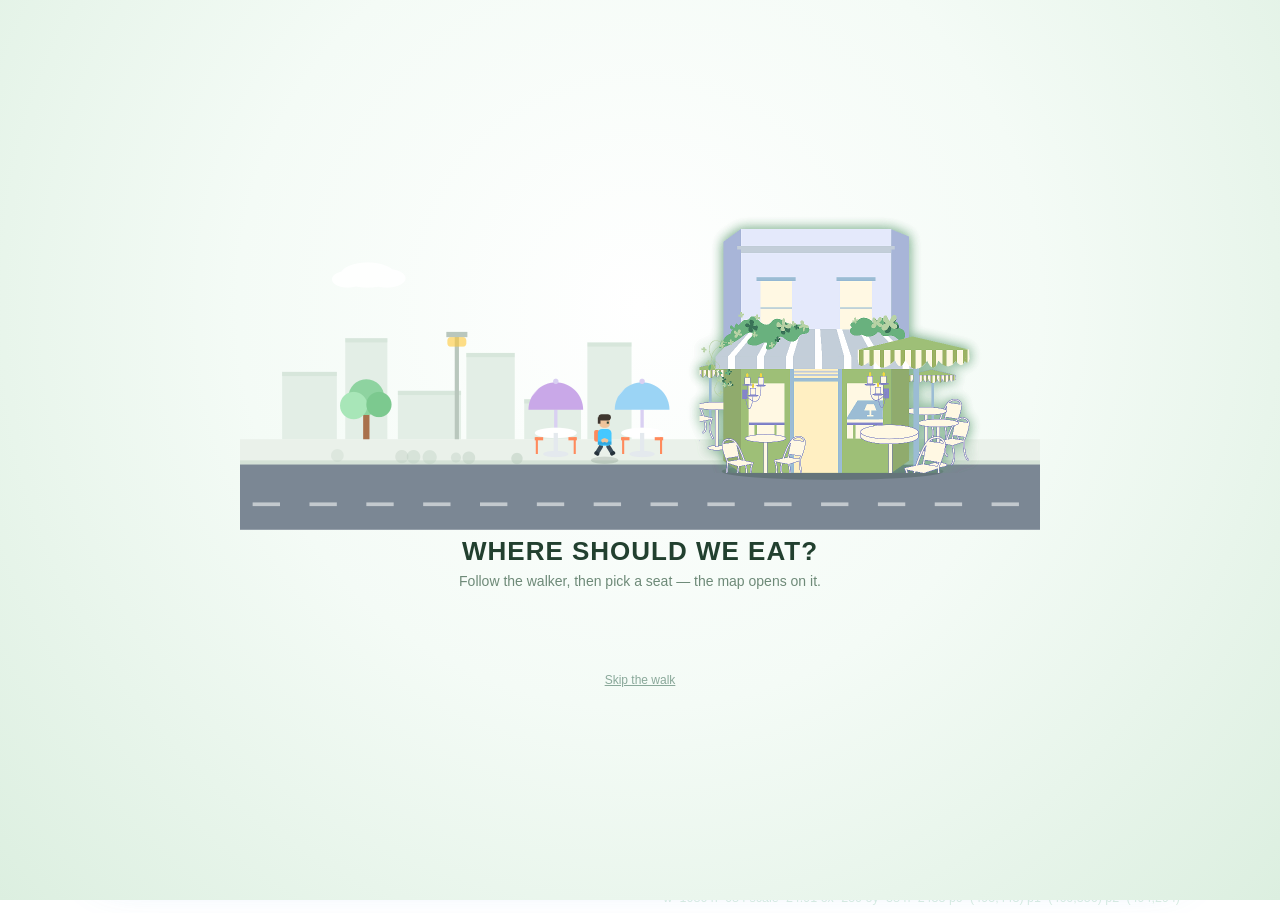
<file: index.html>
<!DOCTYPE html>
<html lang="en">
<head>
  <meta charset="utf-8" />
  <meta name="viewport" content="width=device-width, initial-scale=1" />
  <title>NYC Outdoor Dining Map &mdash; p5.js</title>
  <link rel="preconnect" href="https://fonts.googleapis.com" />
  <link rel="preconnect" href="https://fonts.gstatic.com" crossorigin />
  <link rel="stylesheet" href="style.css?v=20261020x" />
  <script src="p5.min.js"></script>
  <script>window.p5 || document.write('<script src="https://cdn.jsdelivr.net/npm/p5@1.11.3/lib/p5.min.js"><\/script>')</script>
</head>
<body>
  <div id="intro" class="intro" role="dialog" aria-modal="true" aria-label="Choose where to eat">
    <div class="intro-inner">
      <canvas id="intro-canvas" width="760" height="300" aria-hidden="true"></canvas>
      <h2 class="intro-title">Where should we eat?</h2>
      <p class="intro-sub">Follow the walker, then pick a seat &mdash; the map opens on it.</p>
      <div class="intro-choices" id="intro-choices">
        <button class="choice" data-choice="Sidewalk" data-variant="sidewalk">
          <svg viewBox="0 0 24 24" aria-hidden="true"><path d="M2 12a10 10 0 0 1 20 0z" fill="currentColor"></path><path d="M12 12v9M9.5 21h5" stroke="currentColor" stroke-width="1.8" fill="none" stroke-linecap="round"></path></svg>
          <span>Sidewalk dining</span>
        </button>
        <button class="choice" data-choice="Roadway" data-variant="roadway">
          <svg viewBox="0 0 24 24" aria-hidden="true"><path d="M6.5 3 4 21h16L17.5 3z" fill="currentColor" opacity="0.22"></path><path d="M12 5v3M12 11v3M12 17v3" stroke="currentColor" stroke-width="1.9" stroke-linecap="round"></path></svg>
          <span>Roadway dining</span>
        </button>
        <button class="choice ghost" data-choice="ALL" data-variant="both">
          <svg viewBox="0 0 24 24" aria-hidden="true"><circle cx="7" cy="12" r="4.2" fill="currentColor"></circle><rect x="13" y="8" width="8" height="8" rx="1.6" fill="currentColor"></rect></svg>
          <span>Show everything</span>
        </button>
      </div>
      <button id="intro-skip" class="intro-skip" type="button">Skip the walk</button>
    </div>
  </div>

  <main class="panel">
    <header id="page-header">
      <h1>NYC Outdoor Dining</h1>
      <p class="subtitle">Licensed Dining Out NYC locations, plotted at their real latitude / longitude</p>
    </header>

    <section class="controls">
      <div id="borough-chips" class="chips" aria-label="Toggle boroughs"></div>
      <div class="shape-key">
        <span class="key-item"><span class="dot shape-circle"></span>Sidewalk dining</span>
        <span class="key-item"><span class="dot shape-square"></span>Roadway dining</span>
      </div>
      <div class="filters" id="license-filters">
        <button data-filter="ALL" class="active">All</button>
        <button data-filter="Sidewalk">Sidewalk</button>
        <button data-filter="Roadway">Roadway</button>
      </div>
      <label class="bg-opacity" for="bg-opacity">
        <span class="bg-opacity-label">Map wash</span>
        <input id="bg-opacity" type="range" min="10" max="100" step="5" value="80" aria-label="Map background opacity" />
        <output id="bg-opacity-value" for="bg-opacity">80%</output>
      </label>
      <button id="sound-toggle" class="sound-toggle" type="button" aria-pressed="true" title="Sound on">
        <svg class="icon-on" viewBox="0 0 24 24" fill="none" stroke="currentColor" stroke-width="1.8" stroke-linecap="round" stroke-linejoin="round" aria-hidden="true">
          <path d="M4 9.5h3.5L12 5.5v13L7.5 14.5H4z" />
          <path d="M16 9c1.3 1.6 1.3 4.4 0 6M18.6 6.5c2.4 2.9 2.4 8.1 0 11" />
        </svg>
        <svg class="icon-off" viewBox="0 0 24 24" fill="none" stroke="currentColor" stroke-width="1.8" stroke-linecap="round" stroke-linejoin="round" aria-hidden="true">
          <path d="M4 9.5h3.5L12 5.5v13L7.5 14.5H4z" />
          <path d="M16.5 9.5l4 5M20.5 9.5l-4 5" />
        </svg>
        <span class="sound-label">Sound</span>
      </button>
    </section>

    <div id="canvas-wrap">
      <div id="tooltip" class="hidden"></div>
      <div id="place-badge" class="place-badge hidden" aria-hidden="true"></div>
      <div id="detail" class="hidden" role="dialog" aria-label="Location details">
        <button id="detail-fav" class="detail-fav" type="button" aria-pressed="false" aria-label="Save to favorites" title="Save to favorites">
          <svg viewBox="0 0 24 24" aria-hidden="true"><path d="M12 3.5l2.6 5.3 5.9.9-4.3 4.1 1 5.8L12 17.9 6.8 19.6l1-5.8L3.5 9.7l5.9-.9z" /></svg>
        </button>
        <button id="detail-close" type="button" aria-label="Close details">&times;</button>
        <div id="detail-icon" class="detail-icon"></div>
        <div class="detail-body">
          <a id="detail-name" class="detail-name" href="#" target="_blank" rel="noopener noreferrer" title="Open this place in Google Maps"></a>
          <span id="detail-street" class="detail-street"></span>
          <span id="detail-meta" class="detail-meta"></span>
          <a id="detail-map" class="detail-map" href="#" target="_blank" rel="noopener noreferrer">
            <svg viewBox="0 0 24 24" fill="none" stroke="currentColor" stroke-width="1.8" stroke-linecap="round" stroke-linejoin="round" aria-hidden="true">
              <path d="M12 21s7-5.6 7-11a7 7 0 1 0-14 0c0 5.4 7 11 7 11z" />
              <circle cx="12" cy="10" r="2.6" />
            </svg>
            Open in Google Maps
          </a>
        </div>
      </div>
    </div>

    <footer>
      <span><span id="stat-visible">&ndash;</span> of <span id="stat-total">&ndash;</span> locations shown</span>
      <span class="hint">Hover a point &middot; click a point for its icon and a Google Maps link &middot; toggle boroughs with the chips &middot; click the corner caf&eacute; to switch view</span>
      <span class="source" id="source-note"></span>
    </footer>
  </main>

  <aside id="left-rail" class="left-rail" aria-label="Map tools">
    <div id="map-hud" class="map-hud" aria-label="Map overview">
    <div class="hud-top">
      <div class="hud-compass" id="hud-compass" role="button" tabindex="0" title="Drag to rotate the map · click to face north again"><span id="hud-compass-n">N</span><i id="hud-compass-needle"></i></div>
      <div class="hud-stats">
        <b id="hud-visible">0</b>
        <small>places on the map</small>
        <div class="hud-split">
          <span><i class="dot shape-circle"></i><em id="hud-sidewalk">0</em> sidewalk</span>
          <span><i class="dot shape-square"></i><em id="hud-roadway">0</em> roadway</span>
        </div>
      </div>
    </div>
    <div class="hud-rotate">
      <button id="hud-rot-left" type="button" aria-label="Rotate the map left" title="Rotate left">&#8634;</button>
      <em id="hud-heading">0&deg;</em>
      <button id="hud-rot-right" type="button" aria-label="Rotate the map right" title="Rotate right">&#8635;</button>
      <span class="hud-rotate-hint">shift-drag &middot; Q / E</span>
    </div>
    <div class="hud-actions">
      <button id="hud-surprise" type="button" title="Pick a random place that is currently visible">Surprise me</button>
      <button id="hud-reset" type="button" title="Show every borough, every licence type, facing north">Reset</button>
    </div>
    <div class="hud-nearby">
      <div class="hud-nearby-head"><span id="hud-nearby-title">Closest places</span></div>
      <div id="hud-nearby"></div>
    </div>
    <div class="hud-scale" aria-hidden="true">
      <span id="hud-scale-bar"></span><em id="hud-scale-label">1 mi</em>
    </div>
    </div>

    <div id="fav-panel" class="fav-panel" aria-label="Saved places">
      <div class="fav-head">
        <span class="fav-title">Favorites</span>
        <em id="fav-count">0</em>
      </div>
      <div id="fav-list" class="fav-list">
        <div class="fav-empty">Tap the star on a place to save it</div>
      </div>
    </div>
  </aside>

  <script src="geo.js?v=20261020x"></script>
  <script src="data.js?v=20261020x"></script>
  <script src="sound.js?v=20261020x"></script>
  <script src="places.js?v=20261020x"></script>
  <script src="sketch.js?v=20261020x"></script>
  <script src="intro.js?v=20261103b"></script>
</body>
</html>
</file>
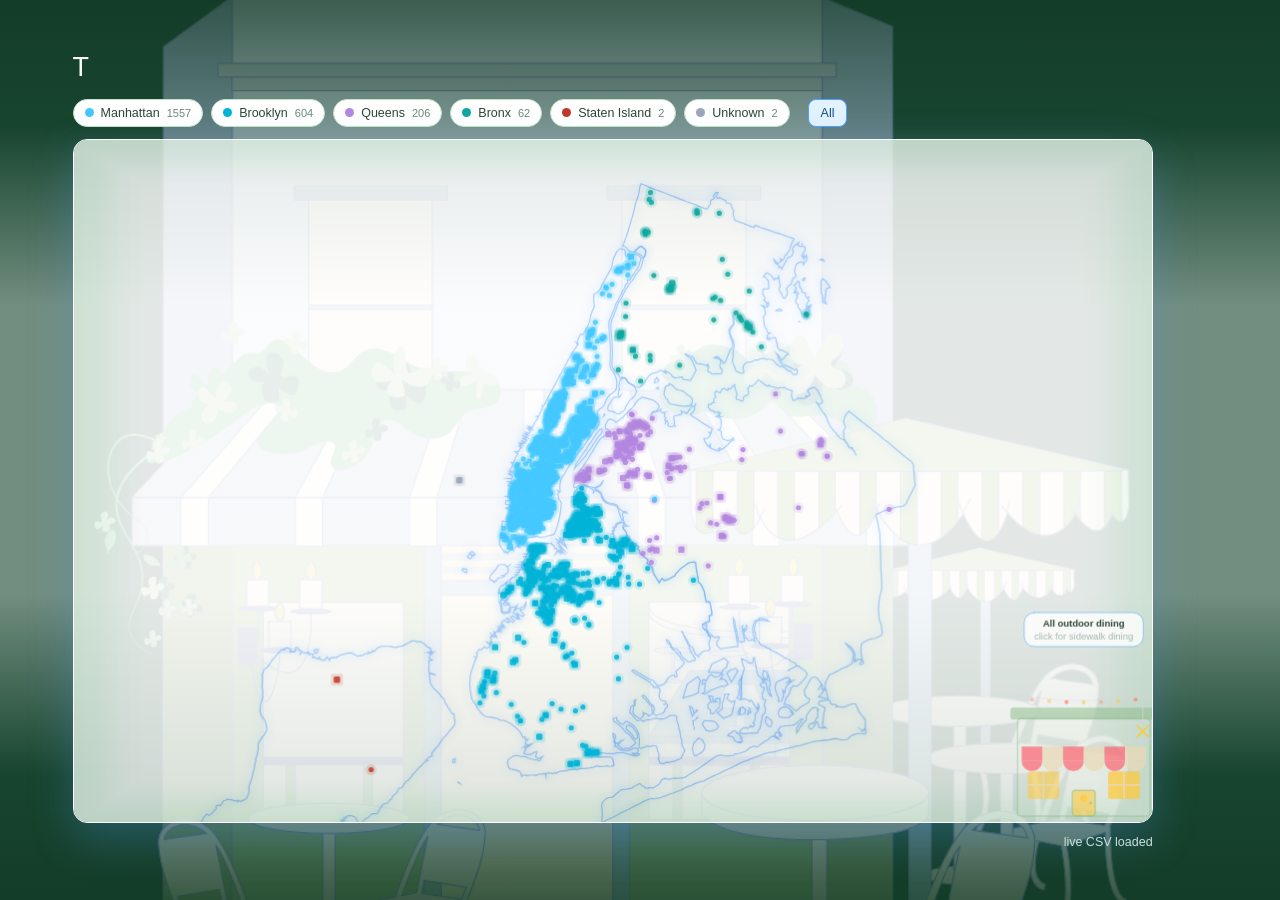
<file: verify.html>
<!DOCTYPE html>
<html><head><meta charset="utf-8"><link rel="stylesheet" href="style.css">
<script>
window.__errs = [];
window.onerror = function (msg, src, line) { window.__errs.push(msg + ' @' + line); return false; };
</script>
<script src="p5.min.js"></script></head>
<body><main class="panel">
<header id="page-header"><h1>T</h1></header>
<section class="controls">
  <div id="borough-chips" class="chips"></div>
  <div class="filters" id="license-filters">
    <button data-filter="ALL" class="active">All</button>
  </div>
</section>
<div id="canvas-wrap"><div id="tooltip" class="hidden"></div></div>
<footer><span class="source" id="source-note"></span></footer>
</main>
<pre id="report">pending</pre>
<script src="geo.js"></script>
<script src="data.js"></script>
<script src="sketch.js"></script>
<script>
setTimeout(function () {
  var out = { errs: window.__errs.slice() };
  try {
    var c = document.querySelector('#canvas-wrap canvas');
    var g = c.getContext('2d');
    var cssW = parseInt(getComputedStyle(c).width);
    var dpr = window.devicePixelRatio || 1;
    out.density = pixelDensity();
    out.densityLocked = c.width === Math.round(cssW * Math.min(2, dpr));
    out.layersAtDensity = bgLayer.elt.width === c.width && layer.elt.width === c.width;
    function stats() {
      var d = g.getImageData(0, 0, c.width, c.height).data;
      var colored = 0;
      for (var i = 0; i < d.length; i += 4) {
        var r = d[i], gg = d[i + 1], b = d[i + 2];
        if (0.3 * r + 0.6 * gg + 0.1 * b < 240 && Math.max(r, gg, b) - Math.min(r, gg, b) > 28) colored++;
      }
      return colored;
    }
    out.initialColored = stats();
    out.size0 = c.width + 'x' + c.height;
    document.getElementById('canvas-wrap').style.width = '1400px';
    windowResized();
    out.sizeWide = c.width + 'x' + c.height;
    out.wideColored = stats();
    document.getElementById('canvas-wrap').style.width = '';
    windowResized();
    out.sizeBack = c.width + 'x' + c.height;
    out.backColored = stats();
    var hdr = document.getElementById('page-header');
    out.straySprites = document.querySelectorAll('.spot-wrap, .edge').length;
    out.headerCanvases = hdr.querySelectorAll('canvas').length;
    out.bodyCanvases = document.querySelectorAll('body > canvas').length;
    out.chips = document.querySelectorAll('.chip').length;
  } catch (e) { out.error = String(e); }
  document.getElementById('report').textContent = 'REPORT ' + JSON.stringify(out);
}, 9000);
</script></body></html>
</file>
<file: style.css>
:root {
  --bg: #f2fbf4;
  --panel: #ffffff;
  --line: #c2e3c4;
  --text: #2e4636;
  --muted: #6e8a78;
}

* {
  box-sizing: border-box;
  margin: 0;
  padding: 0;
}

body {
  min-height: 100vh;
  background: linear-gradient(180deg, #2e6b4c 0%, #bfe0cb 12%, #f7fbf8 26%, #f7fbf8 74%, #bfe0cb 88%, #2e6b4c 100%);
  color: var(--text);
  font-family: "Avenir Next", "Segoe UI", Helvetica, Arial, sans-serif;
  display: flex;
  align-items: center;
  justify-content: center;
  padding: 28px 16px;
}

.panel {
  width: min(1080px, 100%);
}

header {
  position: relative;
}


header h1,
header .subtitle {
  position: relative;
  z-index: 2;
  color: #f4fbf6;
}

footer {
  color: #d9ede2;
}

header h1 {
  font-family: "Arial Black", "Avenir Next Heavy", "PingFang SC", "Microsoft YaHei", sans-serif;
  font-weight: 900;
  font-size: 28px;
  font-size: 27px;
  font-weight: 400;
  letter-spacing: 1px;
  text-transform: uppercase;
}

.subtitle {
  color: var(--muted);
  margin-top: 4px;
  font-size: 14px;
}

.controls {
  display: flex;
  flex-wrap: wrap;
  gap: 10px 18px;
  align-items: center;
  margin: 16px 0 12px;
}

.chips {
  display: flex;
  flex-wrap: wrap;
  gap: 8px;
}

.chip {
  display: inline-flex;
  align-items: center;
  gap: 7px;
  background: var(--panel);
  border: 1px solid var(--line);
  color: var(--text);
  font: inherit;
  font-size: 12.5px;
  padding: 6px 11px;
  border-radius: 999px;
  cursor: pointer;
  transition: border-color 0.15s, opacity 0.15s, box-shadow 0.15s;
}

.chip:hover {
  border-color: #4aa3ff;
  box-shadow: 0 2px 10px rgba(80, 160, 255, 0.25);
}

.chip .count {
  color: var(--muted);
  font-size: 11px;
}

.chip.off {
  opacity: 0.38;
}

.chip.off .dot {
  background: #b8ccd4 !important;
}

.dot {
  width: 9px;
  height: 9px;
  border-radius: 50%;
  display: inline-block;
}

.shape-square {
  border-radius: 2px;
}

.shape-key {
  display: flex;
  gap: 14px;
  align-items: center;
  color: var(--muted);
  font-size: 12px;
  margin-left: auto;
}

.key-item {
  display: inline-flex;
  gap: 6px;
  align-items: center;
}

.filters {
  display: flex;
  gap: 6px;
}

.filters button {
  background: var(--panel);
  border: 1px solid var(--line);
  color: var(--muted);
  font: inherit;
  font-size: 12.5px;
  padding: 6px 12px;
  border-radius: 8px;
  cursor: pointer;
  transition: color 0.15s, background 0.15s, border-color 0.15s;
}

.filters button:hover {
  color: var(--text);
}

.filters button.active {
  background: #e3f2ff;
  border-color: #4aa3ff;
  color: #14507e;
}

#canvas-wrap {
  position: relative;
}

#canvas-wrap canvas {
  display: block;
  margin: 0 auto;
  margin: 0 auto;
  border-radius: 14px;
  border: 1px solid #ffffff;
  box-shadow: 0 16px 44px rgba(80, 150, 230, 0.3);
}

#tooltip {
  position: absolute;
  z-index: 5;
  pointer-events: none;
  background: rgba(255, 255, 255, 0.96);
  border: 1px solid #a8d4ff;
  border-radius: 10px;
  padding: 9px 12px;
  font-size: 12.5px;
  max-width: 240px;
  animation: tooltipGlow 1.6s ease-in-out infinite;
}

@keyframes tooltipGlow {
  0%, 100% {
    box-shadow: 0 0 14px rgba(90, 170, 255, 0.45), 0 0 34px rgba(80, 160, 255, 0.25), 0 10px 28px rgba(30, 90, 150, 0.2);
  }
  50% {
    box-shadow: 0 0 22px rgba(100, 175, 255, 0.6), 0 0 52px rgba(80, 160, 255, 0.35), 0 10px 28px rgba(30, 90, 150, 0.2);
  }
}

#tooltip.hidden {
  opacity: 0;
  visibility: hidden;
}

#tooltip strong {
  display: block;
  font-size: 13px;
  margin-bottom: 2px;
  color: #2e4636;
}

#tooltip .street {
  display: block;
  color: var(--muted);
  font-size: 11.5px;
  margin-bottom: 5px;
}

#tooltip .meta {
  display: inline-flex;
  align-items: center;
  gap: 6px;
  font-size: 11.5px;
  color: #51705e;
}

#tooltip .meta i {
  width: 8px;
  height: 8px;
  border-radius: 50%;
  display: inline-block;
}

footer {
  display: flex;
  flex-wrap: wrap;
  gap: 6px 14px;
  align-items: center;
  color: #d9ede2;
  font-size: 12.5px;
  margin-top: 12px;
}

footer .hint {
  color: #a8cbb8;
}

footer .source {
  margin-left: auto;
}

.intro {
  position: fixed;
  inset: 0;
  z-index: 40;
  display: flex;
  align-items: center;
  justify-content: center;
  padding: 24px 16px;
  background: radial-gradient(circle at 50% 34%, #ffffff 0%, #f4fbf6 46%, #dcefe0 100%);
  transition: opacity 0.55s ease, visibility 0.55s ease;
}

.intro.intro-hide {
  opacity: 0;
  visibility: hidden;
  pointer-events: none;
}

.intro-inner {
  width: min(820px, 100%);
  display: flex;
  flex-direction: column;
  align-items: center;
  text-align: center;
}

#intro-canvas {
  display: block;
  width: 100%;
  max-width: 800px;
}

.intro-title {
  margin-top: 6px;
  font-family: "Arial Black", "Avenir Next Heavy", "PingFang SC", "Microsoft YaHei", sans-serif;
  font-size: 26px;
  font-weight: 900;
  letter-spacing: 1px;
  text-transform: uppercase;
  color: #22402f;
  animation: introRise 0.7s ease both;
}

.intro-sub {
  margin-top: 6px;
  font-size: 14px;
  color: var(--muted);
  animation: introRise 0.7s 0.12s ease both;
}

.intro-choices {
  display: flex;
  flex-wrap: wrap;
  gap: 12px;
  justify-content: center;
  margin-top: 20px;
  opacity: 0;
  transform: translateY(12px);
  transition: opacity 0.5s ease, transform 0.5s ease;
  pointer-events: none;
}

.intro-choices.ready {
  opacity: 1;
  transform: none;
  pointer-events: auto;
}

.choice {
  display: inline-flex;
  align-items: center;
  gap: 9px;
  padding: 12px 18px;
  border-radius: 14px;
  border: 1px solid var(--line);
  background: var(--panel);
  color: var(--text);
  font: inherit;
  font-size: 14px;
  font-weight: 600;
  cursor: pointer;
  transition: transform 0.18s ease, box-shadow 0.18s ease, border-color 0.18s ease;
}

.choice svg {
  width: 20px;
  height: 20px;
  color: #2fa8e0;
}

.choice:hover,
.choice:focus-visible {
  transform: translateY(-3px);
  border-color: #4aa3ff;
  box-shadow: 0 12px 26px rgba(74, 163, 255, 0.28);
  outline: none;
}

.choice.ghost {
  background: transparent;
  border-style: dashed;
  color: var(--muted);
  font-weight: 500;
}

.choice.ghost svg {
  color: #8fbf8e;
}

.intro-skip {
  margin-top: 18px;
  border: none;
  background: none;
  font: inherit;
  font-size: 12px;
  color: #8aa89a;
  cursor: pointer;
  text-decoration: underline;
  transition: opacity 0.3s ease, color 0.2s ease;
}

.intro-skip:hover {
  color: #2e4636;
}

.intro-skip.gone {
  opacity: 0;
  pointer-events: none;
}

@keyframes introRise {
  from {
    opacity: 0;
    transform: translateY(10px);
  }
  to {
    opacity: 1;
    transform: none;
  }
}

.panel-enter {
  animation: panelEnter 0.7s cubic-bezier(0.2, 0.7, 0.3, 1) both;
}

@keyframes panelEnter {
  from {
    opacity: 0;
    transform: translateY(22px) scale(0.985);
  }
  to {
    opacity: 1;
    transform: none;
  }
}

#detail {
  position: absolute;
  z-index: 7;
  width: 252px;
  display: grid;
  grid-template-columns: auto 1fr;
  gap: 11px;
  align-items: start;
  padding: 12px 32px 12px 12px;
  background: rgba(255, 255, 255, 0.97);
  border: 1px solid #a8d4ff;
  border-radius: 14px;
  box-shadow: 0 18px 42px rgba(30, 90, 150, 0.26);
  text-align: left;
  animation: detailPop 0.22s ease both;
}

#detail.hidden {
  opacity: 0;
  visibility: hidden;
  pointer-events: none;
}

.detail-icon {
  width: 40px;
  height: 40px;
  border-radius: 12px;
  display: grid;
  place-items: center;
  color: #ffffff;
  background: #45c8ff;
  box-shadow: inset 0 0 0 1px rgba(255, 255, 255, 0.45);
}

.detail-body {
  display: flex;
  flex-direction: column;
  gap: 3px;
  min-width: 0;
}

.detail-name {
  color: #14507e;
  font-size: 13.5px;
  font-weight: 700;
  line-height: 1.25;
  text-decoration: none;
  border-bottom: 1px dashed rgba(74, 163, 255, 0.55);
  padding-bottom: 1px;
  cursor: pointer;
  overflow-wrap: anywhere;
}

.detail-name:hover,
.detail-name:focus-visible {
  color: #0b3f68;
  border-bottom-style: solid;
  outline: none;
}

.detail-street {
  color: var(--muted);
  font-size: 11.5px;
}

.detail-meta {
  display: inline-flex;
  align-items: center;
  gap: 6px;
  flex-wrap: wrap;
  font-size: 11.5px;
  color: #51705e;
  margin-top: 2px;
}

.detail-meta i {
  width: 8px;
  height: 8px;
  border-radius: 50%;
  display: inline-block;
}

.detail-meta em {
  font-style: normal;
  font-size: 10.5px;
  padding: 2px 7px;
  border-radius: 999px;
  background: #eef7f0;
  border: 1px solid var(--line);
  color: #3f6b52;
}

.detail-map {
  display: inline-flex;
  align-items: center;
  gap: 6px;
  margin-top: 7px;
  padding: 6px 10px;
  border-radius: 9px;
  border: 1px solid #cfe6ff;
  background: #eaf4ff;
  color: #14507e;
  font-size: 11.5px;
  font-weight: 600;
  text-decoration: none;
  transition: background 0.15s, transform 0.15s, box-shadow 0.15s;
}

.detail-map svg {
  width: 14px;
  height: 14px;
}

.detail-map:hover {
  background: #d6ecff;
  transform: translateY(-1px);
  box-shadow: 0 6px 14px rgba(74, 163, 255, 0.3);
}

#detail-fav {
  position: absolute;
  top: 6px;
  right: 7px;
  width: 24px;
  height: 24px;
  border: none;
  border-radius: 50%;
  background: #f0f6f2;
  color: #9bb0a4;
  cursor: pointer;
  display: grid;
  place-items: center;
  padding: 0;
  transition: color 0.15s, background 0.15s, transform 0.12s;
}

#detail-fav svg {
  width: 15px;
  height: 15px;
  fill: none;
  stroke: currentColor;
  stroke-width: 1.7;
  stroke-linejoin: round;
  transition: fill 0.15s;
}

#detail-fav:hover {
  color: #e0a23a;
  background: #fff6e8;
}

#detail-fav[aria-pressed="true"] {
  color: #e8952b;
  background: #fff3df;
}

#detail-fav[aria-pressed="true"] svg {
  fill: #f2b544;
}

#detail-fav:active {
  transform: scale(0.9);
}

#detail-close {
  position: absolute;
  top: 6px;
  right: 35px;
  width: 22px;
  height: 22px;
  border: none;
  border-radius: 50%;
  background: #f0f6f2;
  color: #5c7a68;
  font-size: 15px;
  line-height: 1;
  cursor: pointer;
  transition: background 0.15s, color 0.15s;
}

#detail-close:hover {
  background: #ffe3e6;
  color: #b3384a;
}

.place-badge {
  position: absolute;
  z-index: 6;
  width: 28px;
  height: 28px;
  border-radius: 50%;
  transform: translate(-50%, -50%);
  display: grid;
  place-items: center;
  color: #ffffff;
  border: 2px solid #ffffff;
  box-shadow: 0 4px 12px rgba(20, 60, 100, 0.32);
  pointer-events: none;
  animation: badgePop 0.26s cubic-bezier(0.2, 1.4, 0.4, 1) both;
}

.place-badge.hidden {
  opacity: 0;
  visibility: hidden;
}

.tooltip .cat-hint,
#tooltip .cat-hint {
  display: block;
  margin-top: 5px;
  font-size: 10.5px;
  color: #4aa3ff;
  font-weight: 600;
}

@keyframes detailPop {
  from {
    opacity: 0;
    transform: translateY(6px) scale(0.96);
  }
  to {
    opacity: 1;
    transform: none;
  }
}

@keyframes badgePop {
  from {
    opacity: 0;
    transform: translate(-50%, -50%) scale(0.4);
  }
  60% {
    opacity: 1;
    transform: translate(-50%, -50%) scale(1.12);
  }
  to {
    opacity: 1;
    transform: translate(-50%, -50%) scale(1);
  }
}

.sound-toggle {
  display: inline-flex;
  align-items: center;
  gap: 6px;
  padding: 6px 12px;
  border-radius: 999px;
  border: 1px solid var(--line);
  background: var(--panel);
  color: var(--muted);
  font: inherit;
  font-size: 12.5px;
  cursor: pointer;
  transition: color 0.15s, border-color 0.15s, box-shadow 0.15s, opacity 0.15s;
}

.sound-toggle svg {
  width: 16px;
  height: 16px;
}

.sound-toggle .icon-off {
  display: none;
}

.sound-toggle:hover {
  color: var(--text);
  border-color: #4aa3ff;
  box-shadow: 0 2px 10px rgba(80, 160, 255, 0.25);
}

.sound-toggle.muted {
  color: #b0554f;
  border-color: #e2b4ae;
  background: #fdf1ef;
  opacity: 1;
}

.sound-toggle.muted .icon-on {
  display: none;
}

.sound-toggle.muted .icon-off {
  display: block;
}

.float-ico {
  position: absolute;
  z-index: 8;
  pointer-events: none;
  opacity: 0;
  transform: translate(-50%, -50%);
  filter: drop-shadow(0 2px 4px rgba(20, 60, 100, 0.28));
  animation-name: iconFloat;
  animation-timing-function: cubic-bezier(0.25, 0.6, 0.35, 1);
  animation-fill-mode: both;
}

.float-ico svg {
  display: block;
}

@keyframes iconFloat {
  0% {
    opacity: 0;
    transform: translate(-50%, -50%) scale(0.35) rotate(0deg);
  }
  14% {
    opacity: 1;
    transform: translate(calc(-50% + var(--sway, 0px)), calc(-50% - 14px)) scale(1.08) rotate(4deg);
  }
  70% {
    opacity: 0.9;
  }
  100% {
    opacity: 0;
    transform: translate(calc(-50% + var(--dx, 0px)), calc(-50% + var(--rise, -90px))) scale(0.92) rotate(var(--rot, 22deg));
  }
}

body {
  background: none;
}

body::before {
  content: '';
  position: fixed;
  inset: 0;
  z-index: 0;
  background-color: #123f29;
  background-image: url('diningout.png?v=20261020x');
  background-repeat: no-repeat;
  background-position: 34% 40%;
  background-size: 86% auto;
  pointer-events: none;
}

body::after {
  content: '';
  position: fixed;
  inset: 0;
  z-index: 0;
  pointer-events: none;
  background: linear-gradient(180deg, rgba(20, 60, 40, 0.80) 0%, rgba(28, 74, 52, 0.52) 14%, rgba(247, 251, 248, 0.42) 34%, rgba(247, 251, 248, 0.42) 66%, rgba(28, 74, 52, 0.55) 86%, rgba(20, 60, 40, 0.84) 100%);
}

.panel {
  position: relative;
  z-index: 1;
}

.bg-opacity {
  display: inline-flex;
  align-items: center;
  gap: 8px;
  padding: 6px 12px;
  border-radius: 999px;
  border: 1px solid var(--line);
  background: var(--panel);
  color: var(--muted);
  font-size: 12.5px;
}

.bg-opacity:hover {
  color: var(--text);
}

.bg-opacity input[type="range"] {
  -webkit-appearance: none;
  appearance: none;
  width: 92px;
  height: 4px;
  border-radius: 999px;
  background: linear-gradient(90deg, #4aa3ff, #b9d9ff);
  outline: none;
  cursor: pointer;
}

.bg-opacity input[type="range"]::-webkit-slider-thumb {
  -webkit-appearance: none;
  appearance: none;
  width: 14px;
  height: 14px;
  border-radius: 50%;
  background: #ffffff;
  border: 2px solid #4aa3ff;
  box-shadow: 0 1px 4px rgba(20, 80, 60, 0.28);
}

.bg-opacity input[type="range"]::-moz-range-thumb {
  width: 12px;
  height: 12px;
  border-radius: 50%;
  background: #ffffff;
  border: 2px solid #4aa3ff;
}

.bg-opacity output {
  min-width: 34px;
  text-align: right;
  font-variant-numeric: tabular-nums;
  color: var(--text);
}

.left-rail {
  position: fixed;
  z-index: 1;
  top: 30%;
  left: 16px;
  transform: translateY(-50%);
  width: 188px;
  display: flex;
  flex-direction: column;
  gap: 12px;
  pointer-events: none;
}

.map-hud {
  position: relative;
  width: 100%;
  pointer-events: auto;
  padding: 11px 12px 10px;
  border-radius: 13px;
  border: 1px solid rgba(255, 255, 255, 0.85);
  background: rgba(255, 255, 255, 0.98);
  -webkit-backdrop-filter: blur(6px);
  backdrop-filter: blur(6px);
  box-shadow: 0 10px 26px rgba(24, 74, 52, 0.18);
  color: #2e4636;
  font-size: 11.5px;
  line-height: 1.35;
}

.hud-top {
  display: flex;
  align-items: flex-start;
  gap: 10px;
}

.hud-compass {
  position: relative;
  flex: 0 0 auto;
  width: 30px;
  height: 30px;
  border-radius: 50%;
  border: 1.5px solid #9fc6e8;
  background: radial-gradient(circle at 50% 45%, #ffffff 0%, #eef6ff 70%);
  display: grid;
  place-items: center;
  cursor: grab;
  touch-action: none;
  transition: transform 0.09s linear, box-shadow 0.15s, border-color 0.15s;
}

.hud-compass:hover {
  border-color: #4aa3ff;
  box-shadow: 0 0 0 3px rgba(74, 163, 255, 0.16);
}

.hud-compass:active {
  cursor: grabbing;
}

.hud-compass:focus-visible {
  outline: 2px solid #4aa3ff;
  outline-offset: 2px;
}

.hud-compass.rotated {
  border-color: #4aa3ff;
}

.hud-compass span {
  font-size: 10px;
  font-weight: 700;
  color: #14507e;
  transform: translateY(-9px);
}

.hud-compass i {
  position: absolute;
  left: 50%;
  top: 9px;
  width: 0;
  height: 0;
  transform: translateX(-50%);
  border-left: 4px solid transparent;
  border-right: 4px solid transparent;
  border-bottom: 12px solid #4aa3ff;
}

.hud-stats b {
  display: block;
  font-size: 19px;
  font-weight: 800;
  letter-spacing: 0.2px;
  line-height: 1.05;
}

.hud-stats small {
  display: block;
  color: var(--muted);
  font-size: 10.5px;
  margin-bottom: 5px;
}

.hud-split {
  display: flex;
  flex-wrap: wrap;
  gap: 4px 10px;
  color: #51705e;
  font-size: 10.5px;
}

.hud-split span {
  display: inline-flex;
  align-items: center;
  gap: 4px;
}

.hud-split em {
  font-style: normal;
  font-weight: 700;
  color: #2e4636;
}

.hud-split .dot {
  width: 7px;
  height: 7px;
  background: #4aa3ff;
}

.hud-actions {
  display: flex;
  gap: 6px;
  margin-top: 9px;
}

.hud-actions button {
  flex: 1;
  background: #f4fbff;
  border: 1px solid #cfe6fb;
  color: #14507e;
  font: inherit;
  font-size: 11px;
  padding: 5px 6px;
  border-radius: 8px;
  cursor: pointer;
  transition: background 0.15s, border-color 0.15s, color 0.15s;
}

.hud-actions button:hover {
  background: #e3f2ff;
  border-color: #4aa3ff;
}

.hud-actions button:active {
  transform: translateY(1px);
}

.hud-rotate {
  display: flex;
  flex-wrap: wrap;
  align-items: center;
  justify-content: center;
  gap: 4px 6px;
  margin-top: 9px;
}

.hud-rotate button {
  width: 25px;
  height: 22px;
  padding: 0;
  border-radius: 7px;
  border: 1px solid #cfe6fb;
  background: #f4fbff;
  color: #14507e;
  font-size: 13px;
  line-height: 1;
  cursor: pointer;
  display: grid;
  place-items: center;
  transition: background 0.15s, border-color 0.15s;
}

.hud-rotate button:hover {
  background: #e3f2ff;
  border-color: #4aa3ff;
}

.hud-rotate em {
  font-style: normal;
  font-weight: 700;
  font-size: 11px;
  color: #14507e;
  font-variant-numeric: tabular-nums;
  min-width: 52px;
  text-align: center;
}

.hud-rotate-hint {
  margin-left: auto;
  color: var(--muted);
  font-size: 9.5px;
  letter-spacing: 0.1px;
}

.hud-nearby {
  margin-top: 9px;
  padding-top: 7px;
  border-top: 1px dashed rgba(81, 112, 94, 0.28);
}

.hud-nearby-head span {
  display: block;
  font-size: 9.5px;
  font-weight: 700;
  letter-spacing: 0.4px;
  text-transform: uppercase;
  color: var(--muted);
  margin-bottom: 3px;
  overflow: hidden;
  text-overflow: ellipsis;
  white-space: nowrap;
}

#hud-nearby {
  display: flex;
  flex-direction: column;
  gap: 2px;
}

.near-row {
  display: flex;
  align-items: center;
  gap: 6px;
  width: 100%;
  padding: 3px 4px;
  border: 1px solid transparent;
  border-radius: 7px;
  background: transparent;
  color: #2e4636;
  font: inherit;
  font-size: 10.5px;
  text-align: left;
  cursor: pointer;
  transition: background 0.15s, border-color 0.15s;
}

.near-row:hover {
  background: #f4fbff;
  border-color: #cfe6fb;
}

.near-row i {
  flex: 0 0 auto;
  width: 16px;
  height: 16px;
  border-radius: 5px;
  display: grid;
  place-items: center;
  color: #fff;
}

.near-row i svg {
  width: 11px;
  height: 11px;
}

.near-row span {
  flex: 1 1 auto;
  font-weight: 600;
  overflow: hidden;
  text-overflow: ellipsis;
  white-space: nowrap;
}

.near-row em {
  flex: 0 0 auto;
  font-style: normal;
  font-size: 9.5px;
  color: var(--muted);
  font-variant-numeric: tabular-nums;
}

.near-empty {
  color: var(--muted);
  font-size: 10px;
  padding: 2px 4px 4px;
}

.hud-scale {
  display: flex;
  align-items: center;
  gap: 6px;
  margin-top: 9px;
  color: var(--muted);
  font-size: 10px;
}

.hud-scale span {
  display: block;
  height: 5px;
  width: 60px;
  border-left: 1.5px solid #51705e;
  border-right: 1.5px solid #51705e;
  border-bottom: 1.5px solid #51705e;
}

.hud-scale em {
  font-style: normal;
  font-variant-numeric: tabular-nums;
}

.fav-panel {
  position: relative;
  width: 100%;
  pointer-events: auto;
  padding: 11px 12px 10px;
  border-radius: 13px;
  border: 1px solid rgba(255, 255, 255, 0.85);
  background: rgba(255, 255, 255, 0.98);
  -webkit-backdrop-filter: blur(6px);
  backdrop-filter: blur(6px);
  box-shadow: 0 10px 26px rgba(24, 74, 52, 0.18);
  color: #2e4636;
  font-size: 11.5px;
  line-height: 1.35;
}

.fav-head {
  display: flex;
  align-items: center;
  gap: 6px;
  padding-bottom: 6px;
  margin-bottom: 4px;
  border-bottom: 1px dashed rgba(81, 112, 94, 0.28);
}

.fav-title {
  font-size: 9.5px;
  font-weight: 700;
  letter-spacing: 0.4px;
  text-transform: uppercase;
  color: var(--muted);
}

.fav-head em {
  margin-left: auto;
  font-style: normal;
  font-weight: 700;
  font-size: 10.5px;
  min-width: 18px;
  height: 18px;
  padding: 0 5px;
  border-radius: 999px;
  display: inline-grid;
  place-items: center;
  color: #8a5a12;
  background: #fff1d6;
  border: 1px solid #f2d29a;
  font-variant-numeric: tabular-nums;
}

.fav-list {
  display: flex;
  flex-direction: column;
  gap: 2px;
  max-height: 200px;
  overflow-y: auto;
}

.fav-empty {
  color: var(--muted);
  font-size: 10px;
  padding: 2px 4px 4px;
}

.fav-row {
  display: flex;
  align-items: center;
  gap: 6px;
  width: 100%;
  padding: 3px 4px;
  border: 1px solid transparent;
  border-radius: 7px;
  background: transparent;
  color: #2e4636;
  font: inherit;
  font-size: 10.5px;
  text-align: left;
  cursor: pointer;
  transition: background 0.15s, border-color 0.15s;
}

.fav-row:hover {
  background: #f4fbff;
  border-color: #cfe6fb;
}

.fav-row.active {
  background: #eaf4ff;
  border-color: #4aa3ff;
}

.fav-row i {
  flex: 0 0 auto;
  width: 16px;
  height: 16px;
  border-radius: 5px;
  display: grid;
  place-items: center;
  color: #fff;
}

.fav-row i svg {
  width: 11px;
  height: 11px;
}

.fav-row span {
  flex: 1 1 auto;
  font-weight: 600;
  overflow: hidden;
  text-overflow: ellipsis;
  white-space: nowrap;
}

.fav-row em {
  flex: 0 0 auto;
  font-style: normal;
  font-size: 9.5px;
  color: var(--muted);
}

.fav-row .fav-remove {
  flex: 0 0 auto;
  width: 16px;
  height: 16px;
  padding: 0;
  border: none;
  border-radius: 50%;
  background: transparent;
  color: #c0902f;
  font-size: 14px;
  line-height: 1;
  cursor: pointer;
  display: grid;
  place-items: center;
  transition: color 0.15s, background 0.15s;
}

.fav-row .fav-remove:hover {
  color: #b3384a;
  background: #ffe3e6;
}
</file>
